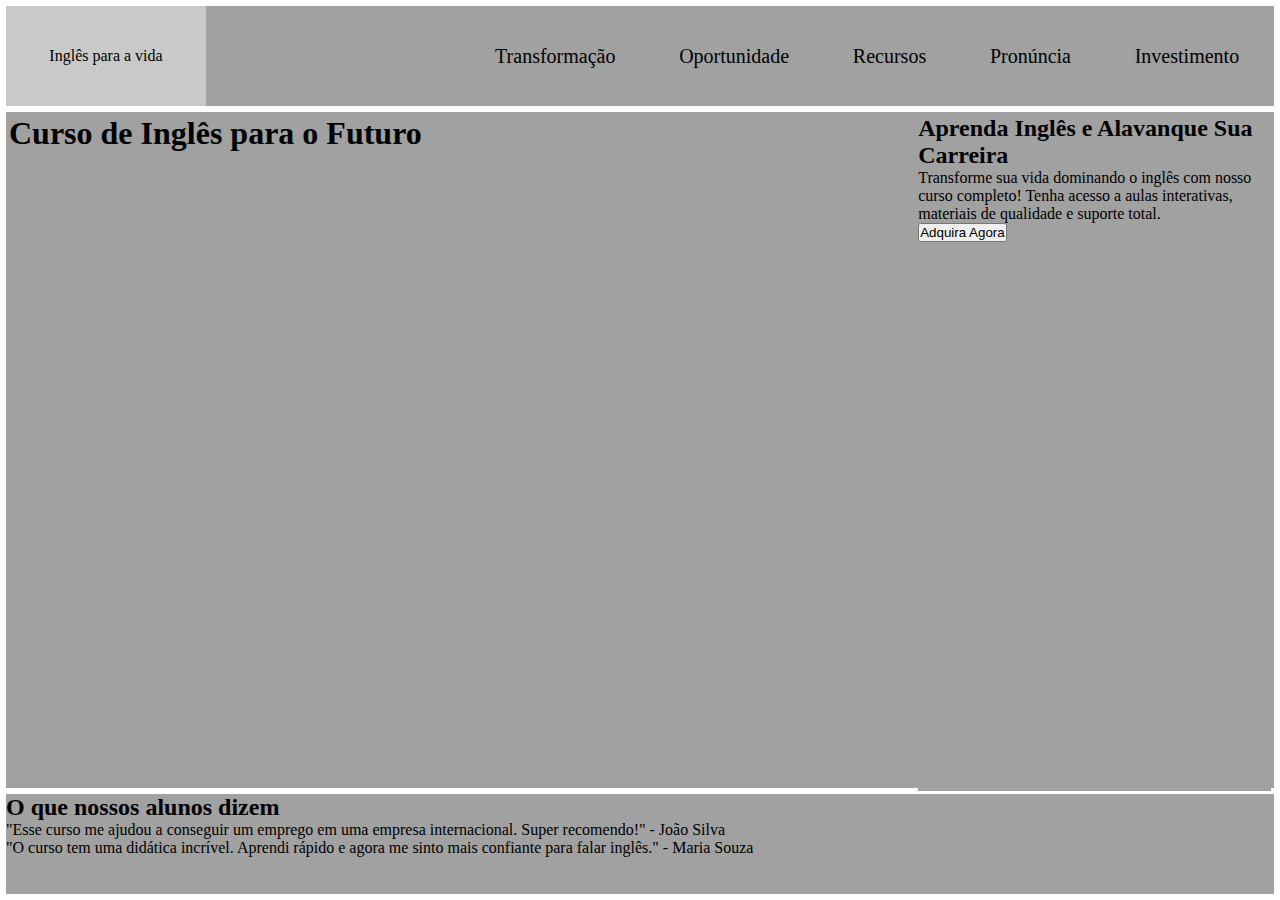
<file: Site/index.html>
<!-- Indica que o documento é um arquivo HTML. -->
<!DOCTYPE html>

<!-- Define a linguagem do conteúdo da página. -->
<html lang="pt-br">

<!-- Armazena informações sobre a página. -->
<head>

	<!-- Conjunto de caracteres que contém acentuação e ç. -->
	<meta charset="utf-8">

	<!-- Configuração da janela de visualização ( responsividade ). -->
	<meta name="viewport" content="width=device-width, initial-scale=1.0">

	<!-- Importação do arquivo CSS. -->
	<link rel="stylesheet" type="text/css" href="Comandos/layout.css">

	<!-- Título da aba do navegador -->
	<title>Inglês ´pra Vida</title>
</head>

<!-- Conteúdo apresentado na tela. -->
<body>

	<!-- Agrupa os elementos que compõe o cabeçalho. -->
	<header>
		<a href="./layout.html" id="logo">Inglês para a vida</a>

		<button id="openMenu">&#9776;</button>

		<!-- Agrupa links de navegação no site. -->
		<nav id="menu">

			<button id="closeMenu">X</button>

			<a href="Menu/1/index.html">Transformação</a>
			<a href="Menu/2/index.html">Oportunidade</a>
			<a href="Menu/3/index.html">Recursos</a>
			<a href="Menu/4/index.html">Pronúncia</a>
			<a href="Menu/5/index.html">Investimento</a>
		</nav>
		
	</header>

	

	<!-- Agrupa o conteúdo principal da página ou aplicação. -->
	<main>
			<!-- Cabeçalho com logo e título -->
			<header>
				<h1>Curso de Inglês para o Futuro</h1>
			</header>
		
			<!-- Conteúdo principal com descrição do curso e botão de compra -->
			<main>
				<section class="intro">
					<h2>Aprenda Inglês e Alavanque Sua Carreira</h2>
					<p>Transforme sua vida dominando o inglês com nosso curso completo! Tenha acesso a aulas interativas, materiais de qualidade e suporte total.</p>
					<button onclick="comprarCurso()">Adquira Agora</button>
				</section>
			</main>
		
			
		</main>

	<!-- Agrupa informações de autoria, direitos autorais, contato, 
		   mapa do site, links e documento relacionados. -->


		   <!--Rodapé-->
	<footer>
		
	 <!-- Depoimentos -->
	 <section id="depoimentos">
		<h2>O que nossos alunos dizem</h2>
		<div class="depoimento">
		  <p>"Esse curso me ajudou a conseguir um emprego em uma empresa internacional. Super recomendo!" - João Silva</p>
		</div>
		<div class="depoimento">
		  <p>"O curso tem uma didática incrível. Aprendi rápido e agora me sinto mais confiante para falar inglês." - Maria Souza</p>
		</div>
	  </section>
	</footer>

	<!-- Importação do arquivo JavaScript. -->
	<script type="text/javascript" src="Comandos/script.js"></script>
</body>
</file>
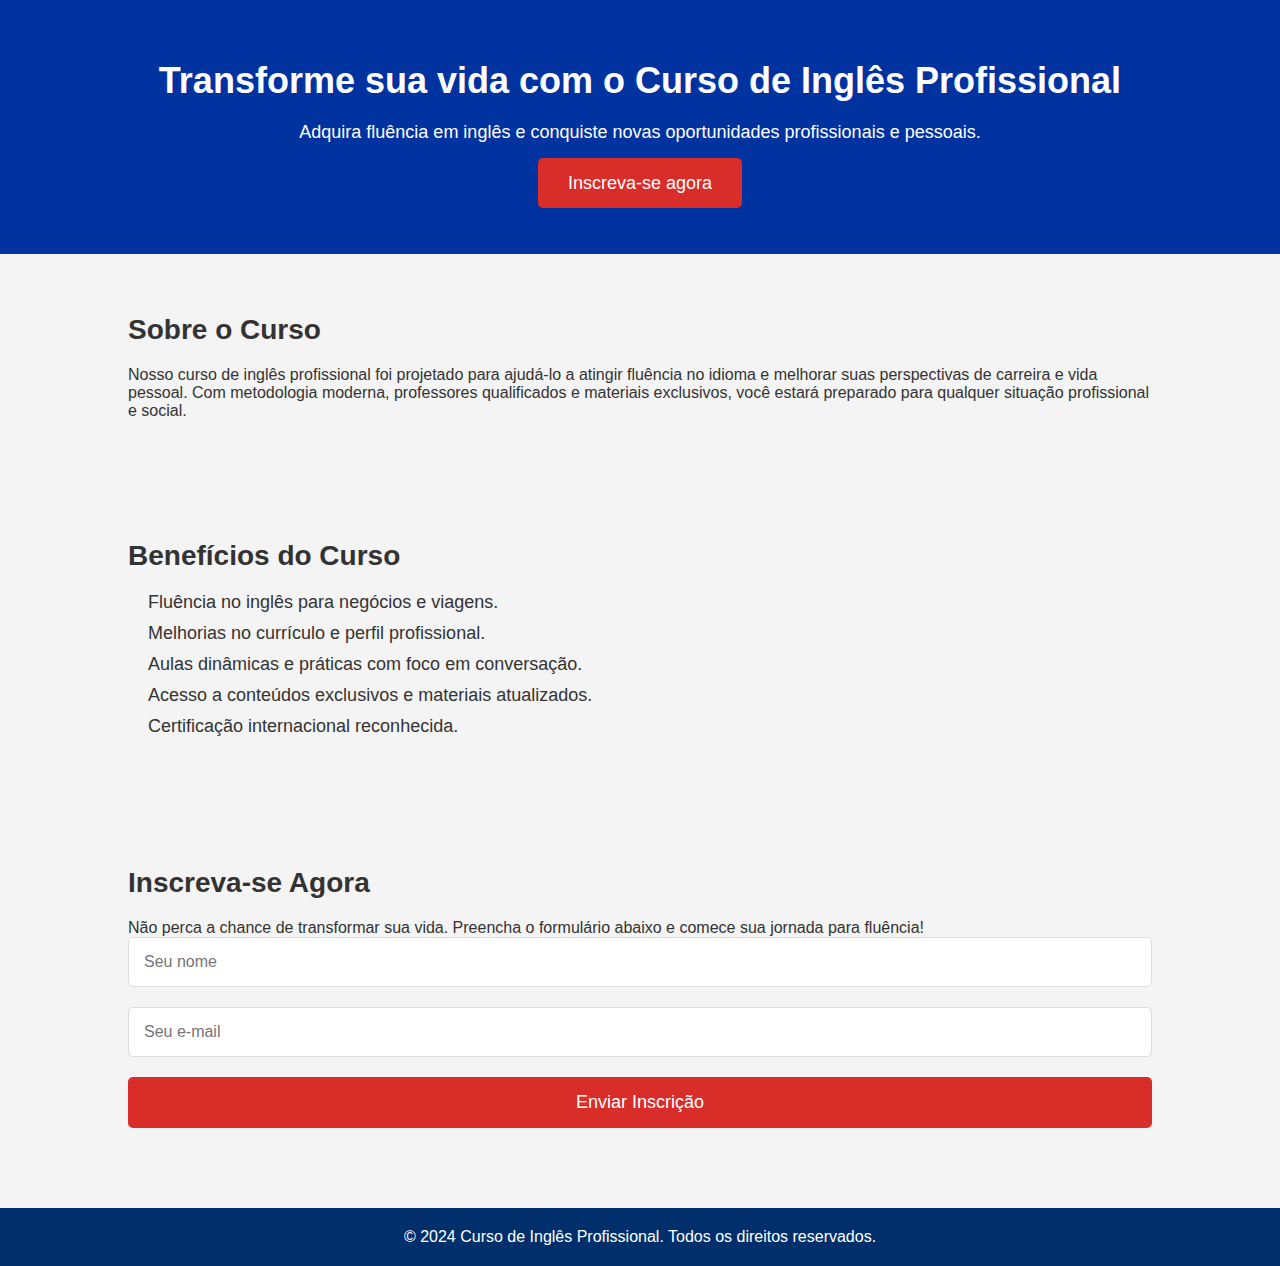
<file: Site/Menu/1/index.html>
<!DOCTYPE html>
<html lang="pt-BR">
<head>
    <meta charset="UTF-8">
    <meta name="viewport" content="width=device-width, initial-scale=1.0">
    <meta name="description" content="Curso de Inglês Profissional para adquirir fluência e conquistar novas oportunidades profissionais e pessoais.">
    <title>Curso de Inglês Profissional</title>
    <link rel="stylesheet" href="styles.css">
</head>
<body>
    <header>
        <div class="container">
            <h1>Transforme sua vida com o Curso de Inglês Profissional</h1>
            <p>Adquira fluência em inglês e conquiste novas oportunidades profissionais e pessoais.</p>
            <a href="#inscricao" class="cta-button">Inscreva-se agora</a>
        </div>
    </header>

    <section id="sobre">
        <div class="container">
            <h2>Sobre o Curso</h2>
            <p>Nosso curso de inglês profissional foi projetado para ajudá-lo a atingir fluência no idioma e melhorar suas perspectivas de carreira e vida pessoal. Com metodologia moderna, professores qualificados e materiais exclusivos, você estará preparado para qualquer situação profissional e social.</p>
        </div>
    </section>

    <section id="beneficios">
        <div class="container">
            <h2>Benefícios do Curso</h2>
            <ul>
                <li>Fluência no inglês para negócios e viagens.</li>
                <li>Melhorias no currículo e perfil profissional.</li>
                <li>Aulas dinâmicas e práticas com foco em conversação.</li>
                <li>Acesso a conteúdos exclusivos e materiais atualizados.</li>
                <li>Certificação internacional reconhecida.</li>
            </ul>
        </div>
    </section>

    <section id="inscricao">
        <div class="container">
            <h2>Inscreva-se Agora</h2>
            <p>Não perca a chance de transformar sua vida. Preencha o formulário abaixo e comece sua jornada para fluência!</p>
            <form action="#" method="post">
                <input type="text" name="nome" placeholder="Seu nome" required>
                <input type="email" name="email" placeholder="Seu e-mail" required>
                <button type="submit" class="cta-button">Enviar Inscrição</button>
            </form>
        </div>
    </section>

    <footer>
        <div class="container">
            <p>&copy; 2024 Curso de Inglês Profissional. Todos os direitos reservados.</p>
        </div>
    </footer>
</body>
</html>
</file>
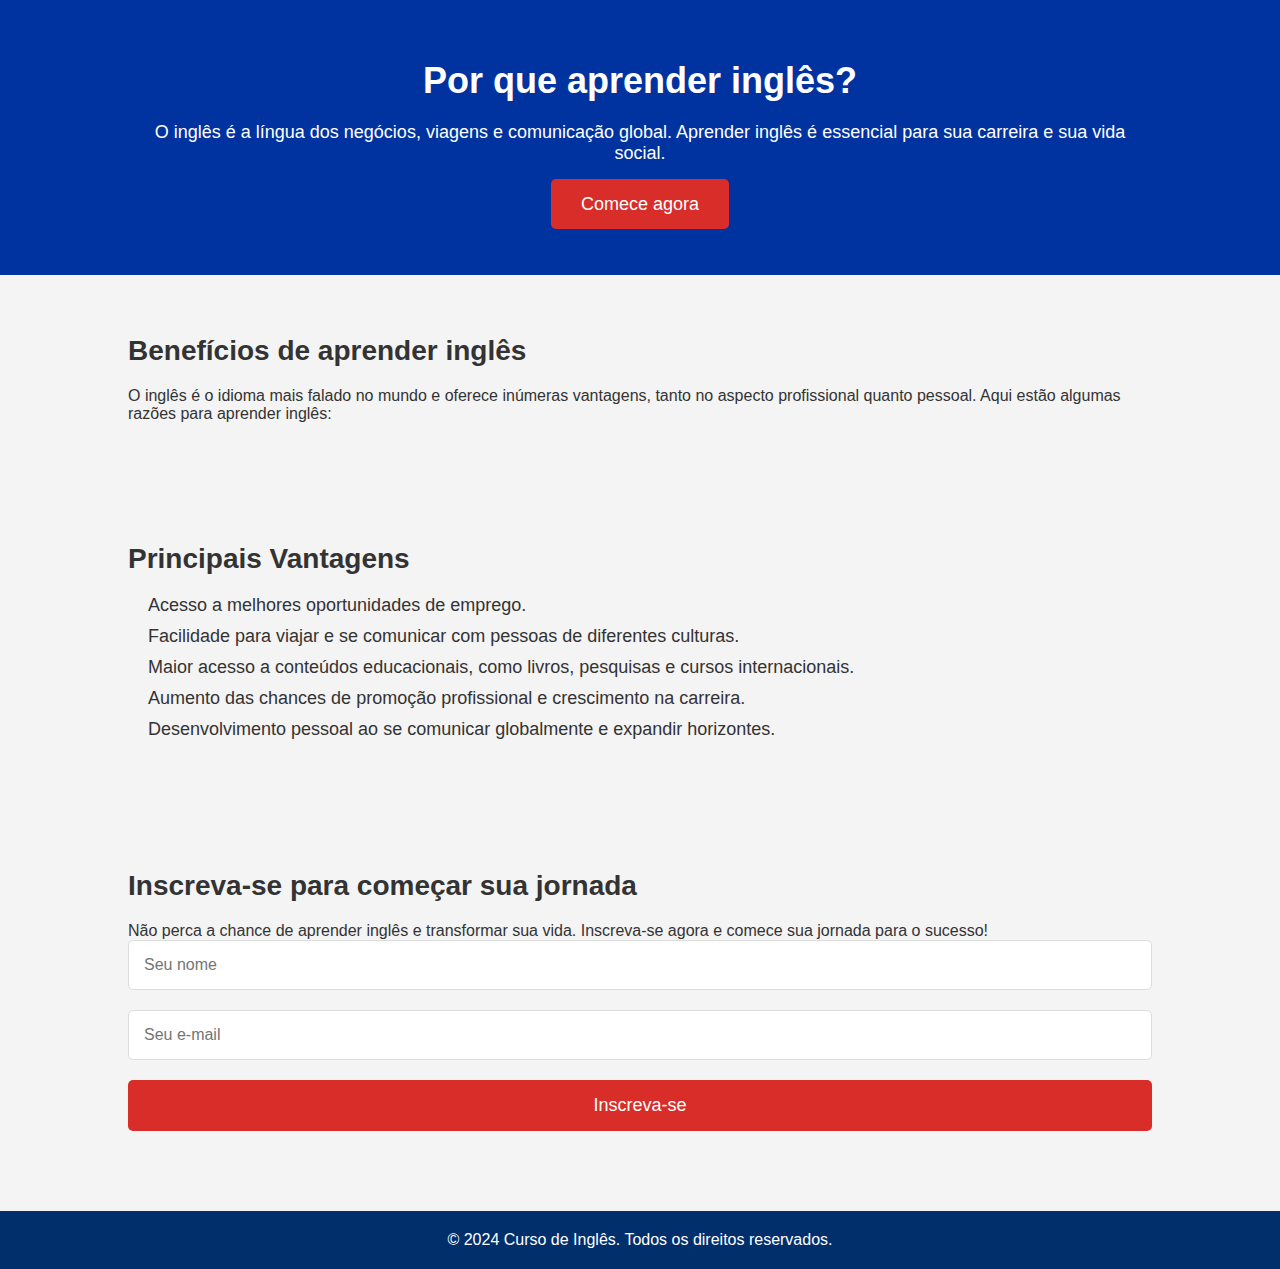
<file: Site/Menu/2/index.html>
<!DOCTYPE html>
<html lang="pt-BR">
<head>
    <meta charset="UTF-8">
    <meta name="viewport" content="width=device-width, initial-scale=1.0">
    <meta name="description" content="Aprenda inglês e abra portas para oportunidades de negócios, viagens e comunicação global.">
    <title>Por que aprender inglês?</title>
    <link rel="stylesheet" href="styles.css">
</head>
<body>
    <header>
        <div class="container">
            <h1>Por que aprender inglês?</h1>
            <p>O inglês é a língua dos negócios, viagens e comunicação global. Aprender inglês é essencial para sua carreira e sua vida social.</p>
            <a href="#inscricao" class="cta-button">Comece agora</a>
        </div>
    </header>

    <section id="sobre">
        <div class="container">
            <h2>Benefícios de aprender inglês</h2>
            <p>O inglês é o idioma mais falado no mundo e oferece inúmeras vantagens, tanto no aspecto profissional quanto pessoal. Aqui estão algumas razões para aprender inglês:</p>
        </div>
    </section>

    <section id="beneficios">
        <div class="container">
            <h2>Principais Vantagens</h2>
            <ul>
                <li>Acesso a melhores oportunidades de emprego.</li>
                <li>Facilidade para viajar e se comunicar com pessoas de diferentes culturas.</li>
                <li>Maior acesso a conteúdos educacionais, como livros, pesquisas e cursos internacionais.</li>
                <li>Aumento das chances de promoção profissional e crescimento na carreira.</li>
                <li>Desenvolvimento pessoal ao se comunicar globalmente e expandir horizontes.</li>
            </ul>
        </div>
    </section>

    <section id="inscricao">
        <div class="container">
            <h2>Inscreva-se para começar sua jornada</h2>
            <p>Não perca a chance de aprender inglês e transformar sua vida. Inscreva-se agora e comece sua jornada para o sucesso!</p>
            <form action="#" method="post">
                <input type="text" name="nome" placeholder="Seu nome" required>
                <input type="email" name="email" placeholder="Seu e-mail" required>
                <button type="submit" class="cta-button">Inscreva-se</button>
            </form>
        </div>
    </section>

    <footer>
        <div class="container">
            <p>&copy; 2024 Curso de Inglês. Todos os direitos reservados.</p>
        </div>
    </footer>
</body>
</html>
</file>
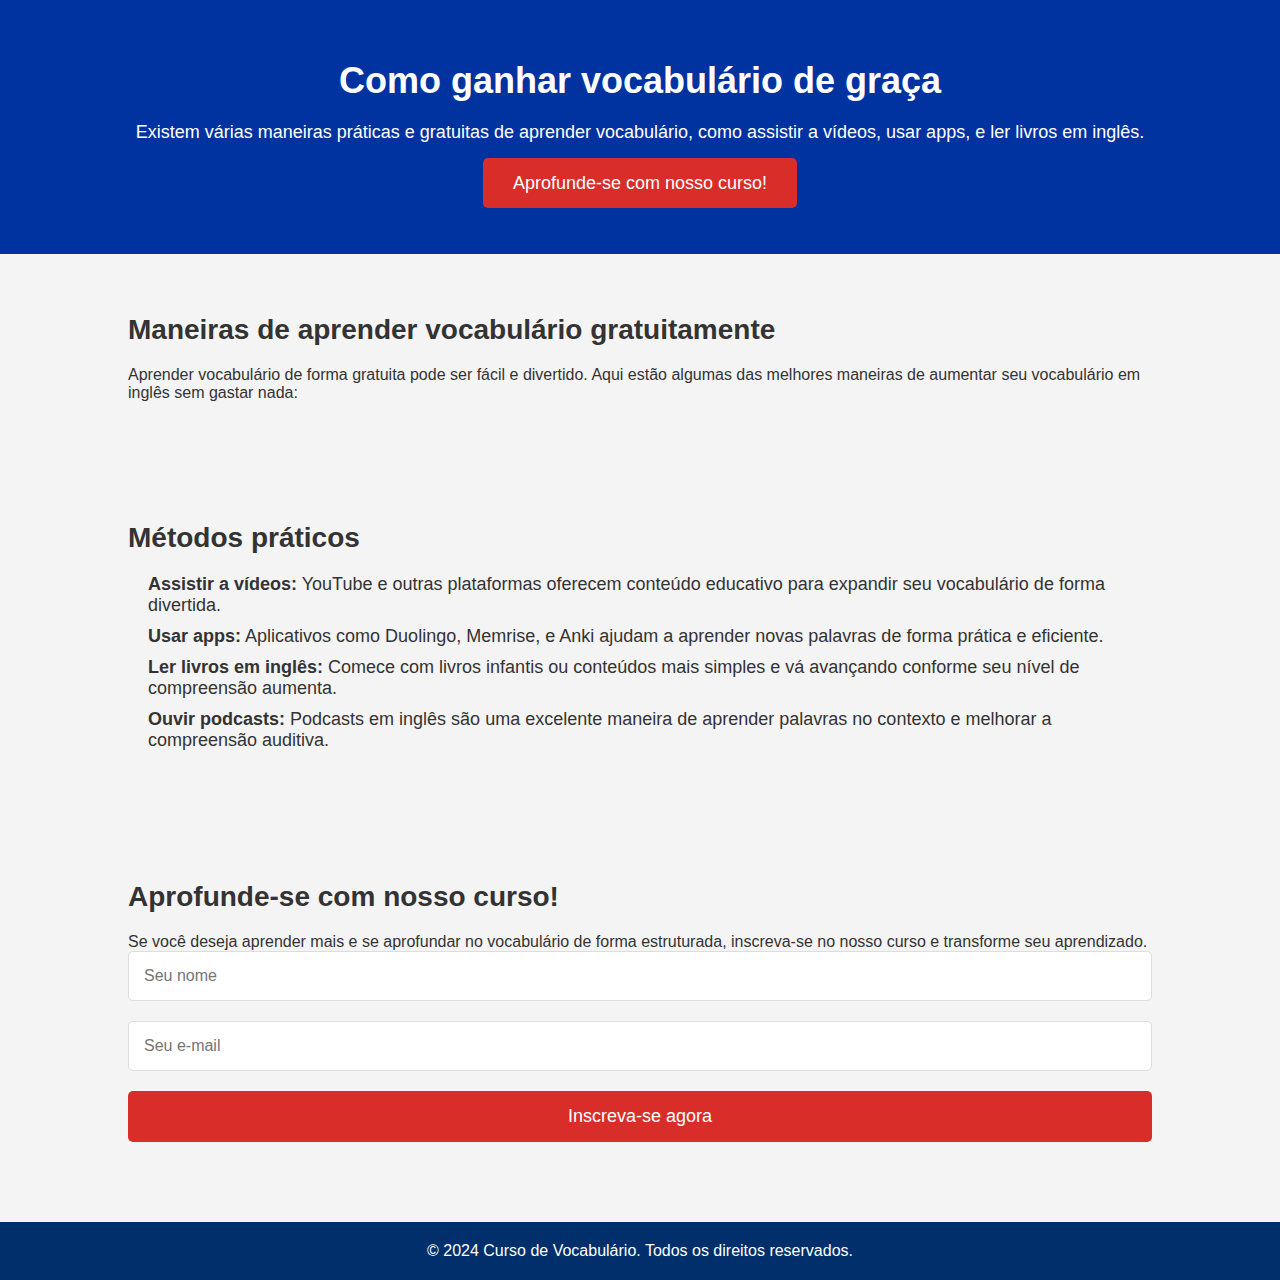
<file: Site/Menu/3/index.html>
<!DOCTYPE html>
<html lang="pt-BR">
<head>
    <meta charset="UTF-8">
    <meta name="viewport" content="width=device-width, initial-scale=1.0">
    <meta name="description" content="Descubra maneiras práticas e gratuitas de aprender vocabulário em inglês e aprimore seus conhecimentos com nosso curso.">
    <title>Como ganhar vocabulário de graça</title>
    <link rel="stylesheet" href="styles.css">
</head>
<body>
    <header>
        <div class="container">
            <h1>Como ganhar vocabulário de graça</h1>
            <p>Existem várias maneiras práticas e gratuitas de aprender vocabulário, como assistir a vídeos, usar apps, e ler livros em inglês.</p>
            <a href="#inscricao" class="cta-button">Aprofunde-se com nosso curso!</a>
        </div>
    </header>

    <section id="sobre">
        <div class="container">
            <h2>Maneiras de aprender vocabulário gratuitamente</h2>
            <p>Aprender vocabulário de forma gratuita pode ser fácil e divertido. Aqui estão algumas das melhores maneiras de aumentar seu vocabulário em inglês sem gastar nada:</p>
        </div>
    </section>

    <section id="metodos">
        <div class="container">
            <h2>Métodos práticos</h2>
            <ul>
                <li><strong>Assistir a vídeos:</strong> YouTube e outras plataformas oferecem conteúdo educativo para expandir seu vocabulário de forma divertida.</li>
                <li><strong>Usar apps:</strong> Aplicativos como Duolingo, Memrise, e Anki ajudam a aprender novas palavras de forma prática e eficiente.</li>
                <li><strong>Ler livros em inglês:</strong> Comece com livros infantis ou conteúdos mais simples e vá avançando conforme seu nível de compreensão aumenta.</li>
                <li><strong>Ouvir podcasts:</strong> Podcasts em inglês são uma excelente maneira de aprender palavras no contexto e melhorar a compreensão auditiva.</li>
            </ul>
        </div>
    </section>

    <section id="inscricao">
        <div class="container">
            <h2>Aprofunde-se com nosso curso!</h2>
            <p>Se você deseja aprender mais e se aprofundar no vocabulário de forma estruturada, inscreva-se no nosso curso e transforme seu aprendizado.</p>
            <form action="#" method="post">
                <input type="text" name="nome" placeholder="Seu nome" required>
                <input type="email" name="email" placeholder="Seu e-mail" required>
                <button type="submit" class="cta-button">Inscreva-se agora</button>
            </form>
        </div>
    </section>

    <footer>
        <div class="container">
            <p>&copy; 2024 Curso de Vocabulário. Todos os direitos reservados.</p>
        </div>
    </footer>
</body>
</html>
</file>
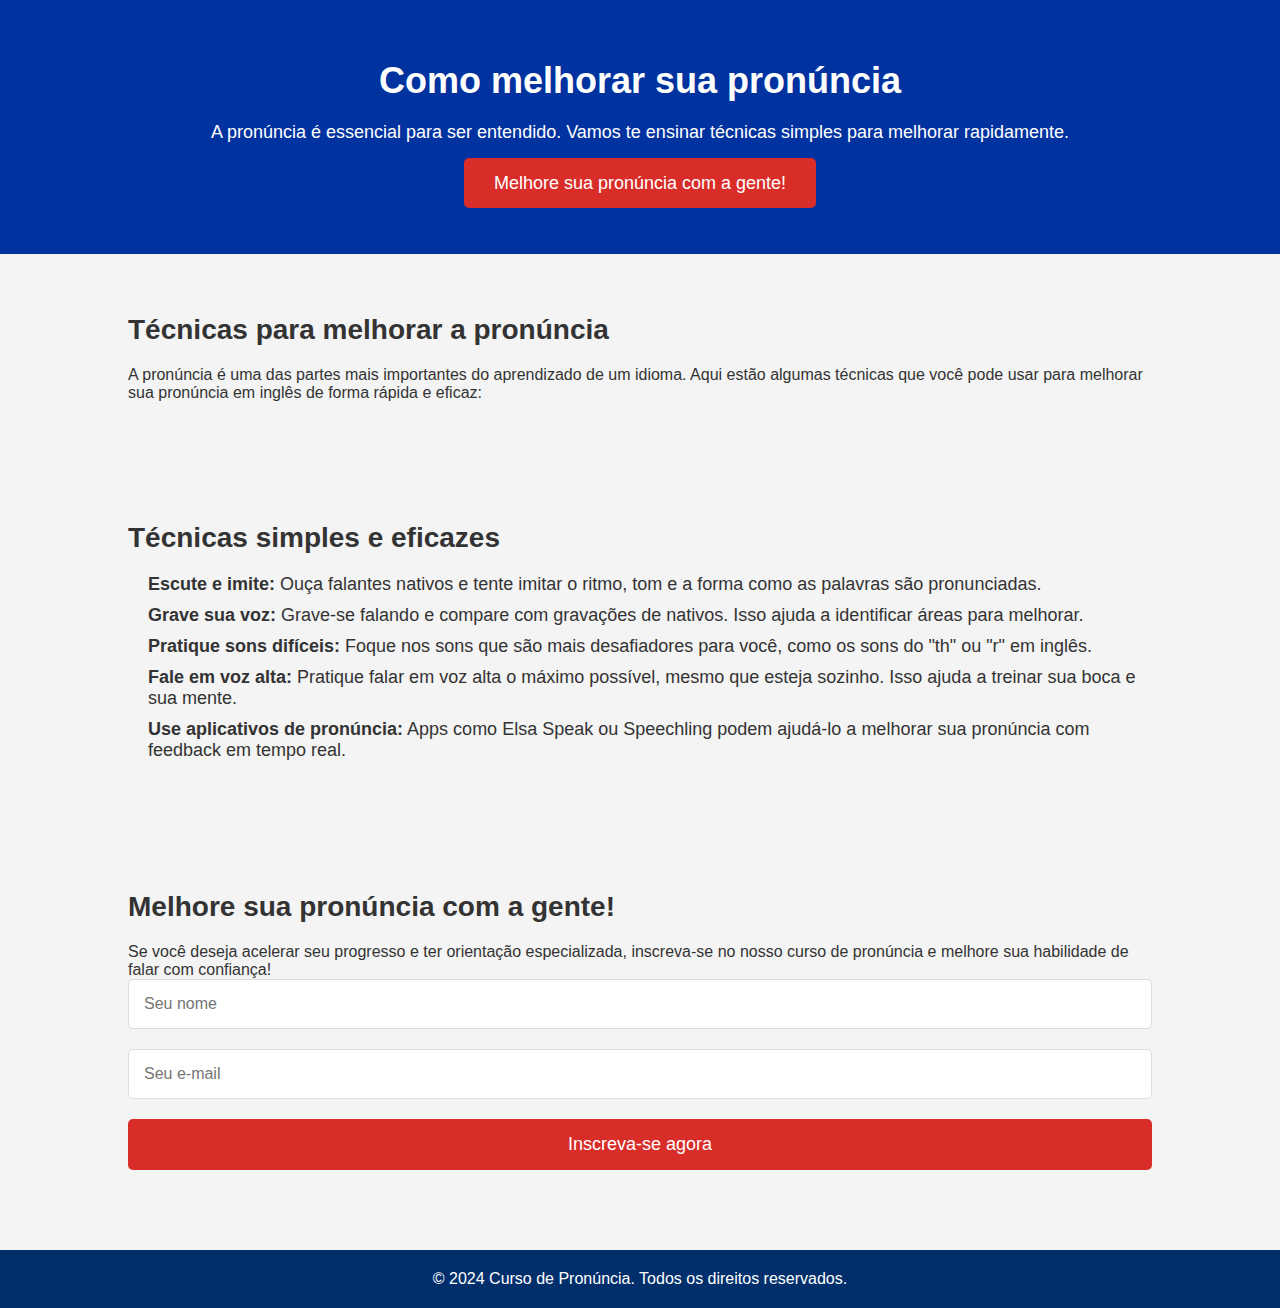
<file: Site/Menu/4/index.html>
<!DOCTYPE html>
<html lang="pt-BR">
<head>
    <meta charset="UTF-8">
    <meta name="viewport" content="width=device-width, initial-scale=1.0">
    <meta name="description" content="Melhore sua pronúncia em inglês com técnicas simples e eficazes. Aprenda a ser compreendido facilmente!">
    <title>Como melhorar sua pronúncia</title>
    <link rel="stylesheet" href="styles.css">
</head>
<body>
    <header>
        <div class="container">
            <h1>Como melhorar sua pronúncia</h1>
            <p>A pronúncia é essencial para ser entendido. Vamos te ensinar técnicas simples para melhorar rapidamente.</p>
            <a href="#inscricao" class="cta-button">Melhore sua pronúncia com a gente!</a>
        </div>
    </header>

    <section id="sobre">
        <div class="container">
            <h2>Técnicas para melhorar a pronúncia</h2>
            <p>A pronúncia é uma das partes mais importantes do aprendizado de um idioma. Aqui estão algumas técnicas que você pode usar para melhorar sua pronúncia em inglês de forma rápida e eficaz:</p>
        </div>
    </section>

    <section id="tecnicas">
        <div class="container">
            <h2>Técnicas simples e eficazes</h2>
            <ul>
                <li><strong>Escute e imite:</strong> Ouça falantes nativos e tente imitar o ritmo, tom e a forma como as palavras são pronunciadas.</li>
                <li><strong>Grave sua voz:</strong> Grave-se falando e compare com gravações de nativos. Isso ajuda a identificar áreas para melhorar.</li>
                <li><strong>Pratique sons difíceis:</strong> Foque nos sons que são mais desafiadores para você, como os sons do "th" ou "r" em inglês.</li>
                <li><strong>Fale em voz alta:</strong> Pratique falar em voz alta o máximo possível, mesmo que esteja sozinho. Isso ajuda a treinar sua boca e sua mente.</li>
                <li><strong>Use aplicativos de pronúncia:</strong> Apps como Elsa Speak ou Speechling podem ajudá-lo a melhorar sua pronúncia com feedback em tempo real.</li>
            </ul>
        </div>
    </section>

    <section id="inscricao">
        <div class="container">
            <h2>Melhore sua pronúncia com a gente!</h2>
            <p>Se você deseja acelerar seu progresso e ter orientação especializada, inscreva-se no nosso curso de pronúncia e melhore sua habilidade de falar com confiança!</p>
            <form action="#" method="post">
                <input type="text" name="nome" placeholder="Seu nome" required>
                <input type="email" name="email" placeholder="Seu e-mail" required>
                <button type="submit" class="cta-button">Inscreva-se agora</button>
            </form>
        </div>
    </section>

    <footer>
        <div class="container">
            <p>&copy; 2024 Curso de Pronúncia. Todos os direitos reservados.</p>
        </div>
    </footer>
</body>
</html>
</file>
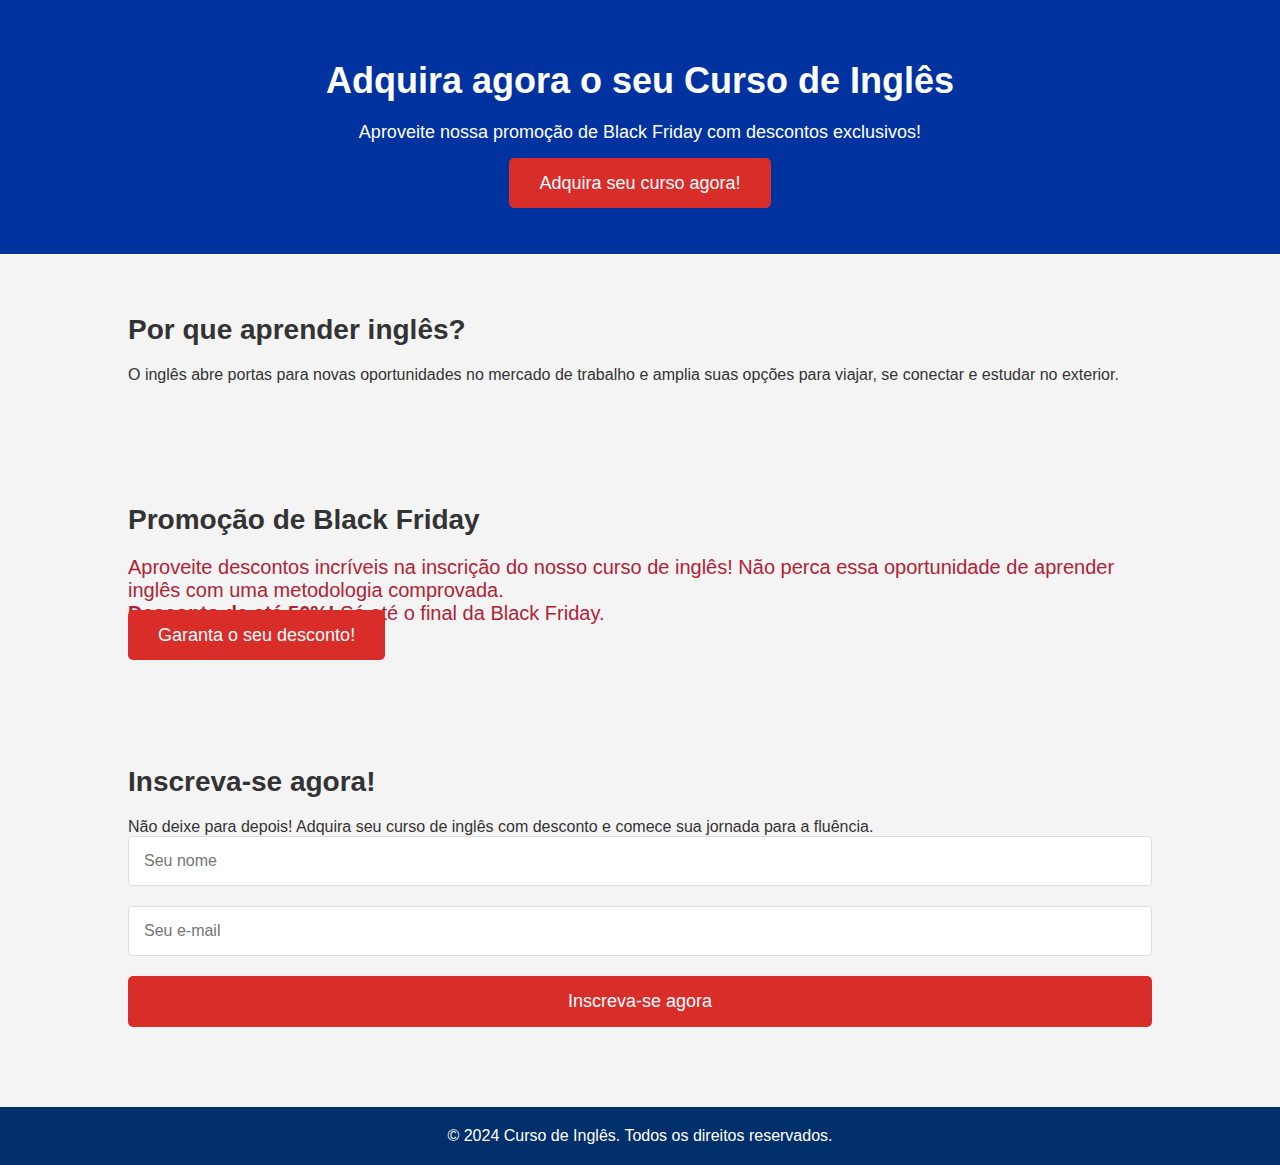
<file: Site/Menu/5/index.html>
<!DOCTYPE html>
<html lang="pt-BR">
<head>
    <meta charset="UTF-8">
    <meta name="viewport" content="width=device-width, initial-scale=1.0">
    <meta name="description" content="Aproveite a promoção de Black Friday e adquira seu curso de inglês com descontos exclusivos! Melhore seu inglês com a melhor metodologia.">
    <title>Adquira agora o seu Curso de Inglês</title>
    <link rel="stylesheet" href="styles.css">
</head>
<body>
    <header>
        <div class="container">
            <h1>Adquira agora o seu Curso de Inglês</h1>
            <p>Aproveite nossa promoção de Black Friday com descontos exclusivos!</p>
            <a href="#inscricao" class="cta-button">Adquira seu curso agora!</a>
        </div>
    </header>

    <section id="promocao">
        <div class="container">
            <h2>Por que aprender inglês?</h2>
            <p>O inglês abre portas para novas oportunidades no mercado de trabalho e amplia suas opções para viajar, se conectar e estudar no exterior.</p>
        </div>
    </section>

    <section id="desconto">
        <div class="container">
            <h2>Promoção de Black Friday</h2>
            <p>Aproveite descontos incríveis na inscrição do nosso curso de inglês! Não perca essa oportunidade de aprender inglês com uma metodologia comprovada.</p>
            <p><strong>Desconto de até 50%!</strong> Só até o final da Black Friday.</p>
            <a href="#inscricao" class="cta-button">Garanta o seu desconto!</a>
        </div>
    </section>

    <section id="inscricao">
        <div class="container">
            <h2>Inscreva-se agora!</h2>
            <p>Não deixe para depois! Adquira seu curso de inglês com desconto e comece sua jornada para a fluência.</p>
            <form action="#" method="post">
                <input type="text" name="nome" placeholder="Seu nome" required>
                <input type="email" name="email" placeholder="Seu e-mail" required>
                <button type="submit" class="cta-button">Inscreva-se agora</button>
            </form>
        </div>
    </section>

    <footer>
        <div class="container">
            <p>&copy; 2024 Curso de Inglês. Todos os direitos reservados.</p>
        </div>
    </footer>
</body>
</html>
</file>
<file: Site/Comandos/layout.css>
@charset "UTF-8";

/* Propriedades que se aplicam a todos os elementos da página. */
* {
	/* Remove a margem externa de todos os lados do elemento. */
	margin: 0;

	/* Remove o espaçamento interno de todos os lados do elemento. */
	padding: 0;

	/* Inclui o preenchimento e a borda na largura e altura. */
	box-sizing: border-box;
}

body {
	/* Exibição flexível.                          */
	/* Torna o elemento um flex container          */
	/* e os seus elementos internos em flex-itens. */
	display: flex;

	/* Quebra de linha quando os itens não couberem na largura da tela. */
	flex-wrap: wrap;

	/* Junção de flex-grow, flex-shrink e flex-basis.  */
	/* flex-grow – Habilidade de um flex item crescer. */
	/* flex-shrink - Capacidade de redução do item.    */
	/* flex-basis – Tamanho inicial do item.           */
	flex: 1 1 100vw;

	/* Margem de todos os lados. */
	margin: 3px;
}

/* Formatação comum entre os elementos. */
header, nav, main, aside, footer {
	/* Cor do fundo. */
	background: #a1a1a1;

	/* Exibição flexível.                          */
	/* Torna o elemento um flex container          */
	/* e os seus elementos internos em flex-itens. */
	display: flex;

	/* Margem externa de todos os lados. */
	margin: 3px;
}

/* Seletores para formatação individual. */

header {
	/* Altura do elemento. */
	height: 100px;

	/* Junção de flex-grow, flex-shrink e flex-basis.  */
	/* flex-grow – Habilidade de um flex item crescer. */
	/* flex-shrink - Capacidade de redução do item.    */
	/* flex-basis – Tamanho inicial do item.           */
	flex: 1 1 100vw;
}

header #logo {
	/* Exibição flexível.                          */
	/* Torna o elemento um flex container          */
	/* e os seus elementos internos em flex-itens. */
	display: flex;

	/* Junção de flex-grow, flex-shrink e flex-basis.  */
	/* flex-grow – Habilidade de um flex item crescer. */
	/* flex-shrink - Capacidade de redução do item.    */
	/* flex-basis – Tamanho inicial do item.           */
	flex: 0 1 200px;

	/* Cor do fundo. */
	background: #c9c9c9;

	/* Alinha os itens na vertical. */
	justify-content: center;

	/* Alinha os itens na horizontal. */
	align-items: center;
}

#openMenu, #closeMenu {
	/* Remove a borda. */
	border: none;

	/* Remove a cor de fundo. */
	background: none;

	/* Tamanho da fonte. */
	font-size: 30px;

	/* Espessura da forte. */
	font-weight: bold;

	/* Margem ao redor do elemento              */
	/* (superior, direito, inferior e esquerdo) */
	padding: 0px 5px 0px 5px;

	/* Muda o cursor do mouse para ponteiro.*/
	cursor: pointer;

	/* Oculta o elemento. */
	display: none;
}

nav {
	/* Alinha os itens na vertical. */
	justify-content: flex-end;

	/* Alinha os itens na horizontal. */
	align-items: center;

	/* Junção de flex-grow, flex-shrink e flex-basis.  */
	/* flex-grow – Habilidade de um flex item crescer. */
	/* flex-shrink - Capacidade de redução do item.    */
	/* flex-basis – Tamanho inicial do item.           */
	flex: 1 1 200px;
}

nav a {
	/* Margem de todos os lados. */
	margin: 0 3%;

	/* Tamanho da fonte. */
	font-size: 15pt;
}

main {
	/* Realizar a subtração de 100% da altura vertical menos a soma    */
	/* da altura dos elementos ( 400px ) com as suas margens ( 36px ). */
	height: calc(100vh - 224px);

	/* Junção de flex-grow, flex-shrink e flex-basis.  */
	/* flex-grow – Habilidade de um flex item crescer. */
	/* flex-shrink - Capacidade de redução do item.    */
	/* flex-basis – Tamanho inicial do item.           */
	flex: 20 1 500px;
}

aside {
	/* Junção de flex-grow, flex-shrink e flex-basis.  */
	/* flex-grow – Habilidade de um flex item crescer. */
	/* flex-shrink - Capacidade de redução do item.    */
	/* flex-basis – Tamanho inicial do item.           */
	flex: 1 1 200px;
}

footer {
	/* Altura do elemento. */
	height: 100px;

	/* Junção de flex-grow, flex-shrink e flex-basis.  */
	/* flex-grow – Habilidade de um flex item crescer. */
	/* flex-shrink - Capacidade de redução do item.    */
	/* flex-basis – Tamanho inicial do item.           */
	flex: 1 1 100vw;
}

a {
	/* Remove a decoração padrão do elemento. */
	text-decoration: none;

	/* Definir a cor da fonte para o padrão do elemento pai. */
	color: inherit;
}

/* Altera o estilo dos elementos para serem apresentados */ 
/* em telas menores que 717px. */
@media only screen and (max-width: 717px) {
	#openMenu, #closeMenu {
		/* Retorna a visibilidade padrão. */
		display: block;
	}

	#openMenu {
		/* Espaço a esquerda será preenchido automaticamente
		   colocando os itens a direita. */
		margin-left: auto;
	}

	#closeMenu {
		/* Torna a posição do elemento fixa. */
		position: fixed;

		/* Dispõe o elemento a 15px da esquerda. */
		right: 15px;

		/* Dispõe o elemento a 15px do topo. */
		top: 15px;
	}

	header {
		/* Ordem da visualização dos elementos. */
		order: 0;
	}

	nav {
		/* Ordem da visualização dos elementos. */
		order: 1;

		/* Torna a posição do elemento fixa. */
		position: fixed;

		/* Ocupa 100% da largura da tela de exibição. */
		width: 100vw;

		/* Ocupa 100% da altura da tela de exibição. */
		height: 100vh;

		/* Cor em RGB, mais transparência. */
		background: rgba(255, 255, 255, 0.8);

		/* Dispõe os itens em coluna. */
		flex-direction: column;

		/* Alinha os itens na horizontal. */
		align-items: center;

		/* Alinha os itens na vertical. */
		justify-content: center;

		/* Remove a margem externa de todos os lados do elemento. */
		margin: 0;

		/* Oculta o elemento. */
		display: none;

		/* Invisivel */
		opacity: 0;

		/* Velocidade de transição de um estado para outro. */
		transition: 0.3s;
	}

	nav a {
		/* Margem de todos os lados. */
		margin: 3%;
	}

	main {
		/* Ordem da visualização dos elementos. */
		order: 2;

		/* Realizar a subtração de 100% da altura vertical menos a soma    */
		/* da altura dos elementos ( 300px ) com as suas margens ( 30px ). */
		height: calc(100vh - 330px);
	}

	aside {
		/* Ordem da visualização dos elementos. */
		order: 3;

		/* Altura do elemento. */
		height: 100px;
	}

	footer {
		/* Ordem da visualização dos elementos. */
		order: 4;
	}
}
</file>
<file: Site/Menu/1/styles.css>
* {
    margin: 0;
    padding: 0;
    box-sizing: border-box;
}

body {
    font-family: Arial, sans-serif;
    background-color: #f4f4f4;
    color: #333;
}

header {
    background-color: #0033a0; /* Azul dos EUA */
    color: white;
    padding: 60px 0;
    text-align: center;
}

header h1 {
    font-size: 36px;
    margin-bottom: 20px;
}

header p {
    font-size: 18px;
    margin-bottom: 30px;
}

.cta-button {
    background-color: #d92d2a; /* Vermelho dos EUA */
    color: white;
    padding: 15px 30px;
    font-size: 18px;
    text-decoration: none;
    border-radius: 5px;
}

.container {
    width: 80%;
    margin: 0 auto;
}

section {
    padding: 60px 0;
}

h2 {
    font-size: 28px;
    margin-bottom: 20px;
}

ul {
    list-style-type: none;
    padding-left: 20px;
}

ul li {
    margin-bottom: 10px;
    font-size: 18px;
}

form input, form button {
    width: 100%;
    padding: 15px;
    font-size: 16px;
    margin-bottom: 20px;
}

form input {
    border: 1px solid #ddd;
    border-radius: 5px;
}

form button {
    background-color: #b22234; /* Vermelho mais intenso */
    color: white;
    border: none;
    border-radius: 5px;
    cursor: pointer;
}

form button:hover {
    background-color: #9e1b28; /* Vermelho mais escuro */
}

footer {
    background-color: #002f6c; /* Azul mais escuro */
    color: white;
    text-align: center;
    padding: 20px 0;
}
</file>
<file: Site/Menu/2/styles.css>
* {
    margin: 0;
    padding: 0;
    box-sizing: border-box;
}

body {
    font-family: Arial, sans-serif;
    background-color: #f4f4f4;
    color: #333;
}

header {
    background-color: #0033a0; /* Azul dos EUA */
    color: white;
    padding: 60px 0;
    text-align: center;
}

header h1 {
    font-size: 36px;
    margin-bottom: 20px;
}

header p {
    font-size: 18px;
    margin-bottom: 30px;
}

.cta-button {
    background-color: #d92d2a; /* Vermelho dos EUA */
    color: white;
    padding: 15px 30px;
    font-size: 18px;
    text-decoration: none;
    border-radius: 5px;
}

.container {
    width: 80%;
    margin: 0 auto;
}

section {
    padding: 60px 0;
}

h2 {
    font-size: 28px;
    margin-bottom: 20px;
}

ul {
    list-style-type: none;
    padding-left: 20px;
}

ul li {
    margin-bottom: 10px;
    font-size: 18px;
}

form input, form button {
    width: 100%;
    padding: 15px;
    font-size: 16px;
    margin-bottom: 20px;
}

form input {
    border: 1px solid #ddd;
    border-radius: 5px;
}

form button {
    background-color: #b22234; /* Vermelho mais intenso */
    color: white;
    border: none;
    border-radius: 5px;
    cursor: pointer;
}

form button:hover {
    background-color: #9e1b28; /* Vermelho mais escuro */
}

footer {
    background-color: #002f6c; /* Azul mais escuro */
    color: white;
    text-align: center;
    padding: 20px 0;
}
</file>
<file: Site/Menu/3/styles.css>
* {
    margin: 0;
    padding: 0;
    box-sizing: border-box;
}

body {
    font-family: Arial, sans-serif;
    background-color: #f4f4f4;
    color: #333;
}

header {
    background-color: #0033a0; /* Azul dos EUA */
    color: white;
    padding: 60px 0;
    text-align: center;
}

header h1 {
    font-size: 36px;
    margin-bottom: 20px;
}

header p {
    font-size: 18px;
    margin-bottom: 30px;
}

.cta-button {
    background-color: #d92d2a; /* Vermelho dos EUA */
    color: white;
    padding: 15px 30px;
    font-size: 18px;
    text-decoration: none;
    border-radius: 5px;
}

.container {
    width: 80%;
    margin: 0 auto;
}

section {
    padding: 60px 0;
}

h2 {
    font-size: 28px;
    margin-bottom: 20px;
}

ul {
    list-style-type: none;
    padding-left: 20px;
}

ul li {
    margin-bottom: 10px;
    font-size: 18px;
}

form input, form button {
    width: 100%;
    padding: 15px;
    font-size: 16px;
    margin-bottom: 20px;
}

form input {
    border: 1px solid #ddd;
    border-radius: 5px;
}

form button {
    background-color: #b22234; /* Vermelho mais intenso */
    color: white;
    border: none;
    border-radius: 5px;
    cursor: pointer;
}

form button:hover {
    background-color: #9e1b28; /* Vermelho mais escuro */
}

footer {
    background-color: #002f6c; /* Azul mais escuro */
    color: white;
    text-align: center;
    padding: 20px 0;
}
</file>
<file: Site/Menu/4/styles.css>
* {
    margin: 0;
    padding: 0;
    box-sizing: border-box;
}

body {
    font-family: Arial, sans-serif;
    background-color: #f4f4f4;
    color: #333;
}

header {
    background-color: #0033a0; /* Azul dos EUA */
    color: white;
    padding: 60px 0;
    text-align: center;
}

header h1 {
    font-size: 36px;
    margin-bottom: 20px;
}

header p {
    font-size: 18px;
    margin-bottom: 30px;
}

.cta-button {
    background-color: #d92d2a; /* Vermelho dos EUA */
    color: white;
    padding: 15px 30px;
    font-size: 18px;
    text-decoration: none;
    border-radius: 5px;
}

.container {
    width: 80%;
    margin: 0 auto;
}

section {
    padding: 60px 0;
}

h2 {
    font-size: 28px;
    margin-bottom: 20px;
}

ul {
    list-style-type: none;
    padding-left: 20px;
}

ul li {
    margin-bottom: 10px;
    font-size: 18px;
}

form input, form button {
    width: 100%;
    padding: 15px;
    font-size: 16px;
    margin-bottom: 20px;
}

form input {
    border: 1px solid #ddd;
    border-radius: 5px;
}

form button {
    background-color: #b22234; /* Vermelho mais intenso */
    color: white;
    border: none;
    border-radius: 5px;
    cursor: pointer;
}

form button:hover {
    background-color: #9e1b28; /* Vermelho mais escuro */
}

footer {
    background-color: #002f6c; /* Azul mais escuro */
    color: white;
    text-align: center;
    padding: 20px 0;
}
</file>
<file: Site/Menu/5/styles.css>
* {
    margin: 0;
    padding: 0;
    box-sizing: border-box;
}

body {
    font-family: Arial, sans-serif;
    background-color: #f4f4f4;
    color: #333;
}

header {
    background-color: #0033a0; /* Azul dos EUA */
    color: white;
    padding: 60px 0;
    text-align: center;
}

header h1 {
    font-size: 36px;
    margin-bottom: 20px;
}

header p {
    font-size: 18px;
    margin-bottom: 30px;
}

.cta-button {
    background-color: #d92d2a; /* Vermelho dos EUA */
    color: white;
    padding: 15px 30px;
    font-size: 18px;
    text-decoration: none;
    border-radius: 5px;
}

.container {
    width: 80%;
    margin: 0 auto;
}

section {
    padding: 60px 0;
}

h2 {
    font-size: 28px;
    margin-bottom: 20px;
}

#desconto p {
    font-size: 20px;
    color: #b22234; /* Vermelho mais intenso */
}

form input, form button {
    width: 100%;
    padding: 15px;
    font-size: 16px;
    margin-bottom: 20px;
}

form input {
    border: 1px solid #ddd;
    border-radius: 5px;
}

form button {
    background-color: #b22234; /* Vermelho mais intenso */
    color: white;
    border: none;
    border-radius: 5px;
    cursor: pointer;
}

form button:hover {
    background-color: #9e1b28; /* Vermelho mais escuro */
}

footer {
    background-color: #002f6c; /* Azul mais escuro */
    color: white;
    text-align: center;
    padding: 20px 0;
}
</file>
